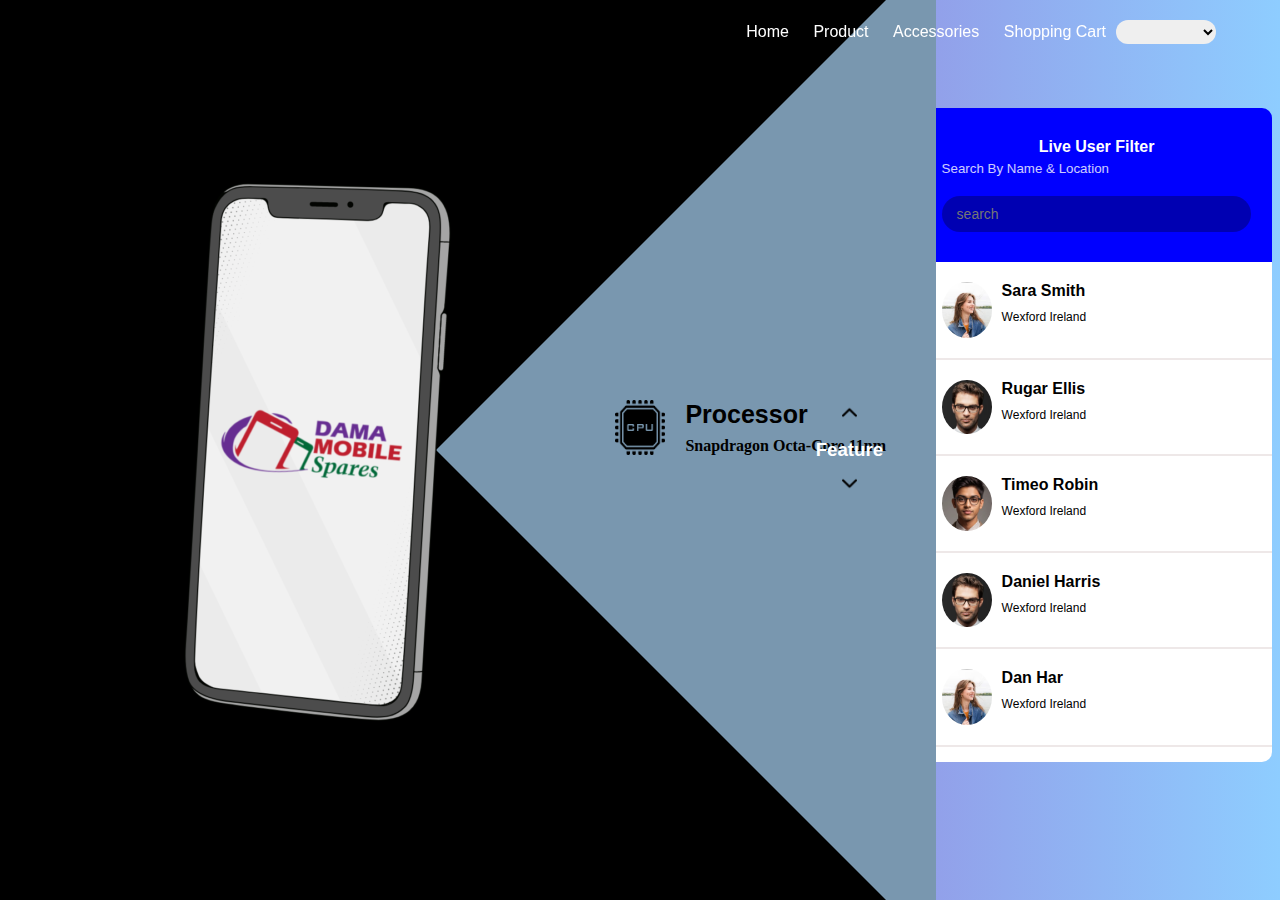
<file: index.html>
<!DOCTYPE html>
<html lang="en">
<head>
    <meta charset="UTF-8">
    <meta name="viewport" content="width=device-width, initial-scale=1.0">
    <title>Document</title>
    <link rel="stylesheet" href="style.css">
</head>
<body>
    <div class="maine">
        <nav>
            <div class="nav-link">
                <ul>
                    <li><a href="index.html">home</a></li>
                    <li><a href="phone.html">product</a></li>
                    <li><a href="acces.html">Accessories</a></li>
                    <li><a href="cart.html">shopping cart</a></li>
                </ul>
                 
    
            </div>
     <select>
                    <option></option>
                    <option>Brightness</option>
                    <option>Windows</option>
                    <option>App Store</option>
                    <option>History</option>
                    <option>Download</option>
                    <option>Close all</option>
                    <option>Select all</option>
   </select>
        </nav>
        <div class="information">
            <div class="over"></div>
           <img src="mobile.png" alt="" class="mobile">
            <div id="circle">
                <div class="feature one"><img src="cpu_78933.webp" alt="" width="200" height="200">
                    <div>
                        <h1>Processor</h1>
                        <p>snapdragon octa-core 11nm</p>
                    </div>
                </div>
                <div class="feature two"><img src="camera.png" alt="" width="200" height="200">
                    <div>
                        <h1>Camera</h1>
                        <p>12mp wide angle lens</p>
                    </div>
                </div>
                <div class="feature three"><img src="2.png" alt="" width="200" height="200">
                    <div>
                        <h1>Battery Life</h1>
                        <p>5000mAh 720hrs standby</p>
                    </div>
                </div>
                <div class="feature four"><img src="im.png" alt="" width="200" height="200" bgcolo="black" bord>
                    <div>
                        <h1>Display</h1>
                        <p>6.5" min-drop fullscreen</p>
                    </div>
                </div>
            </div>
        </div>
        <div class="controles">
            <img src="1.png" alt="" id="upbtn">
            <h3>Feature</h3>
            <img src="1.png" alt="" id="downbtn">
        </div>
        <div class="container">
            <header class="header">
                <h4 class="title">live user filter</h4>
                <small class="subtitle">Search by name & location</small>
                <input type="text" name="" id="filter" placeholder="search">
            </header>
            <ul id="result" class="user-list">
                <li>
                    <img src="b4.JPG" alt="" width="200" height="200">
                    <div class="user-info">
                        <h4>Sara Smith</h4>
                        <p>Wexford Ireland </p>
                    </div>
                </li>
                <li>
                    <img src="b3.JPG" alt="" width="200" height="200">
                    <div class="user-info">
                        <h4>Rugar Ellis</h4>
                        <p>Wexford Ireland </p>
                    </div>
                </li>
                <li>
                    <img src="b2.JPG" alt="" width="200" height="200">
                    <div class="user-info">
                        <h4>Timeo Robin</h4>
                        <p>Wexford Ireland </p>
                    </div>
                </li>
                <li>
                    <img src="b3.JPG" alt="" width="200" height="200">
                    <div class="user-info">
                        <h4>Daniel Harris</h4>
                        <p>Wexford Ireland </p>
                    </div>
                </li>
                <li>
                    <img src="b4.JPG" alt="" width="200" height="200">
                    <div class="user-info">
                        <h4>Dan Har</h4>
                        <p>Wexford Ireland </p>
                    </div>
                </li>
                <li>
                    <img src="b2.JPG" alt="" width="200" height="200">
                    <div class="user-info">
                        <h4>John Kell</h4>
                        <p>Wexford Ireland </p>
                    </div>
                </li>
                <li>
                    <img src="b4.JPG" alt="" width="200" height="200">
                    <div class="user-info">
                        <h4>Anne Harris</h4>
                        <p>Wexford Ireland </p>
                    </div>
                </li>
                <li>
                    <h3>Loading...</h3>
                </li>
            </ul>
        </div>
    </div>

    

    <script src="app.js"></script>
</body>
</html>
</file>
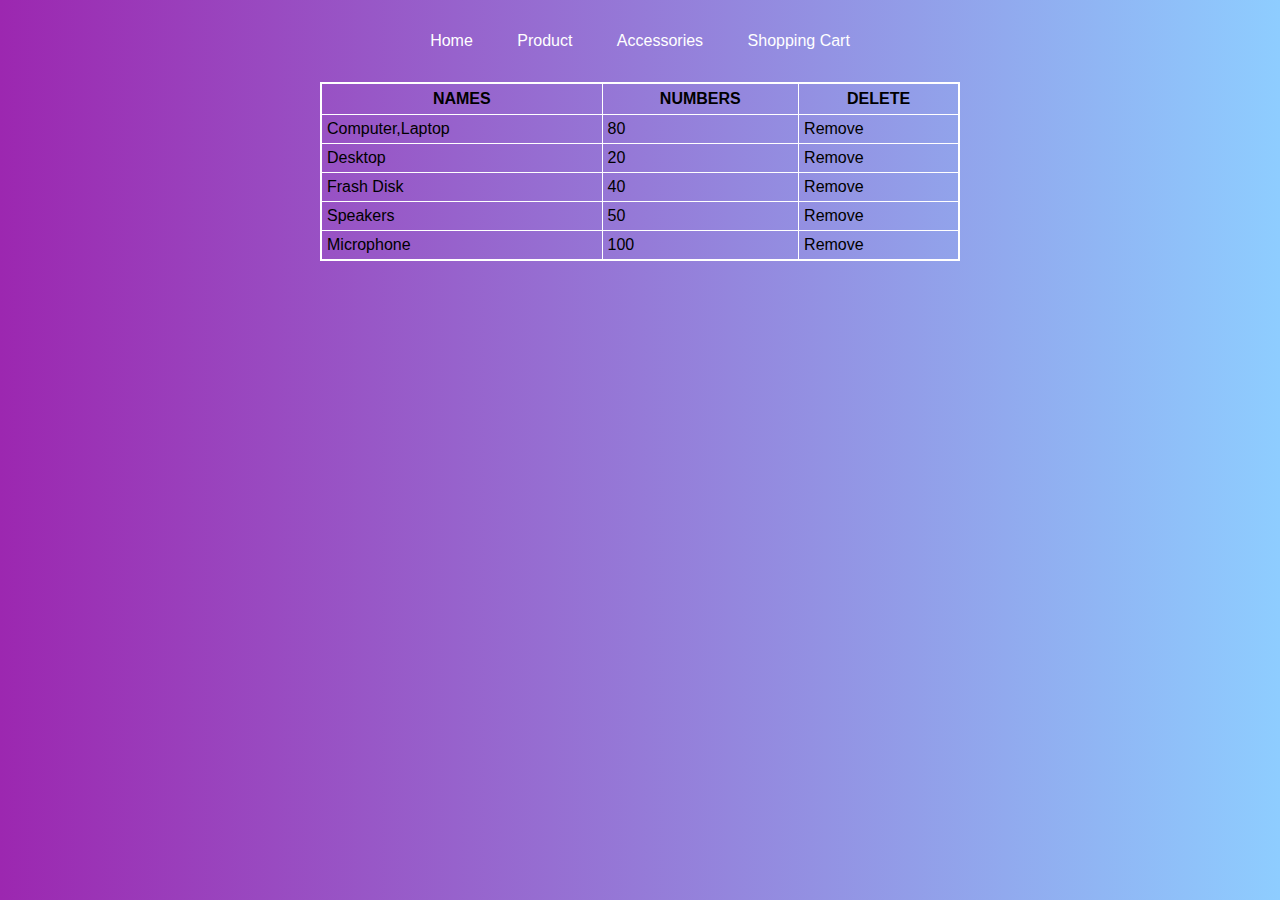
<file: acces.html>
<!DOCTYPE html>
<html lang="en">
<head>
    <meta charset="UTF-8">
    <meta name="viewport" content="width=device-width, initial-scale=1.0">
    <title>Document</title>
    <link rel="stylesheet" href="acces.css">
</head>
<body>
    <div class="main">
        <div class="nav-link">
                <ul>
                    <li><a href="index.html">home</a></li>
                    <li><a href="phone.html">product</a></li>
                    <li><a href="acces.html">Accessories</a></li>
                    <li><a href="cart.html"> shopping cart</a></li>
                </ul>
                 
    
            </div>
            <table id="table" border="1">
                <tr>

                <th>Names</th>
                <th>Numbers</th>
                <th>Delete</th>

                </tr>
                <tr>
                    
                    <td>Computer,laptop</td>
                    <td>80</td>
                    <td>remove</td>
                </tr>
                <tr>
                   
                    <td>Desktop</td>
                    <td>20</td>
                    <td>remove</td>
                </tr>
                <tr>
                    
                    <td>frash Disk</td>
                    <td>40</td>
                    <td>remove</td>
                </tr>
                <tr>
                    
                    <td>Speakers</td>
                    <td>50</td>
                    <td>remove</td>
                </tr>
                <tr>
                    
                    <td>microphone</td>
                    <td>100</td>
                    <td>remove</td>
                </tr>

            </table>

    </div>
    <script src="acces.js"></script>
</body>
</html>
</file>
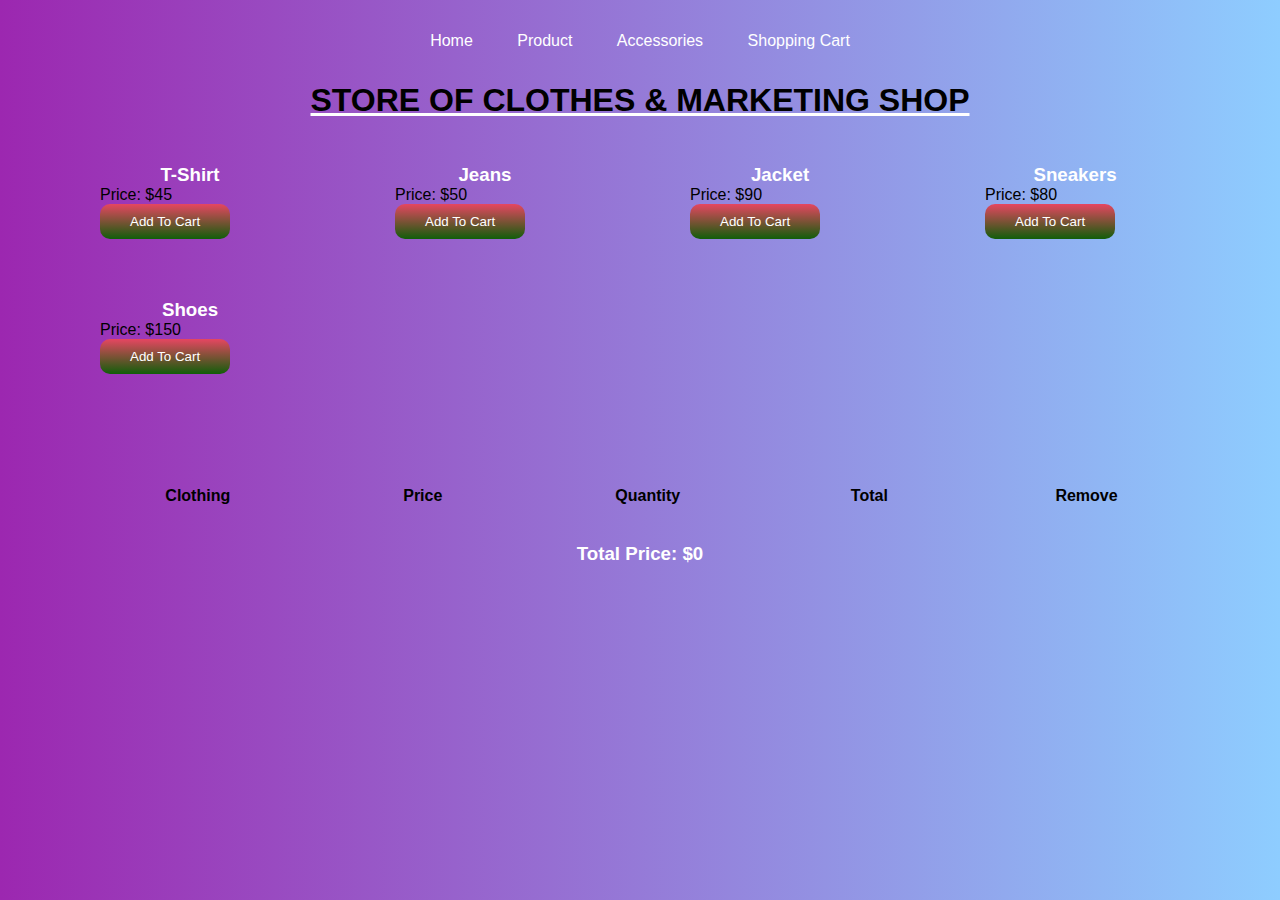
<file: cart.html>
<!DOCTYPE html>
<html lang="en">
<head>
    <meta charset="UTF-8">
    <meta name="viewport" content="width=device-width, initial-scale=1.0">
    <title>Document</title>
    <link rel="stylesheet" href="cart.css">
</head>
<body>
    <div class="main">
        <div class="nav-link">
                <ul>
                    <li><a href="index.html">home</a></li>
                    <li><a href="phone.html">product</a></li>
                    <li><a href="acces.html">Accessories</a></li>
                    <li><a href="cart.html"> shopping cart</a></li>
                </ul>
                 
    
            </div>

            
            <u><h1>Store of Clothes & marketing Shop</h1></u>

<div id="products"></div>
<div id="cart">
  <table>
    <thead>
      <tr>
        <th>Clothing</th>
        <th>Price</th>
        <th>Quantity</th>
        <th>Total</th>
        <th>Remove</th>
      </tr>
    </thead>
    <tbody id="cartItems"></tbody>
  </table>
  <h3 id="totalPrice">Total Price: $0</h3>
</div>

    </div>
    <script src="cart.js"></script>
</body>
</html>
</file>
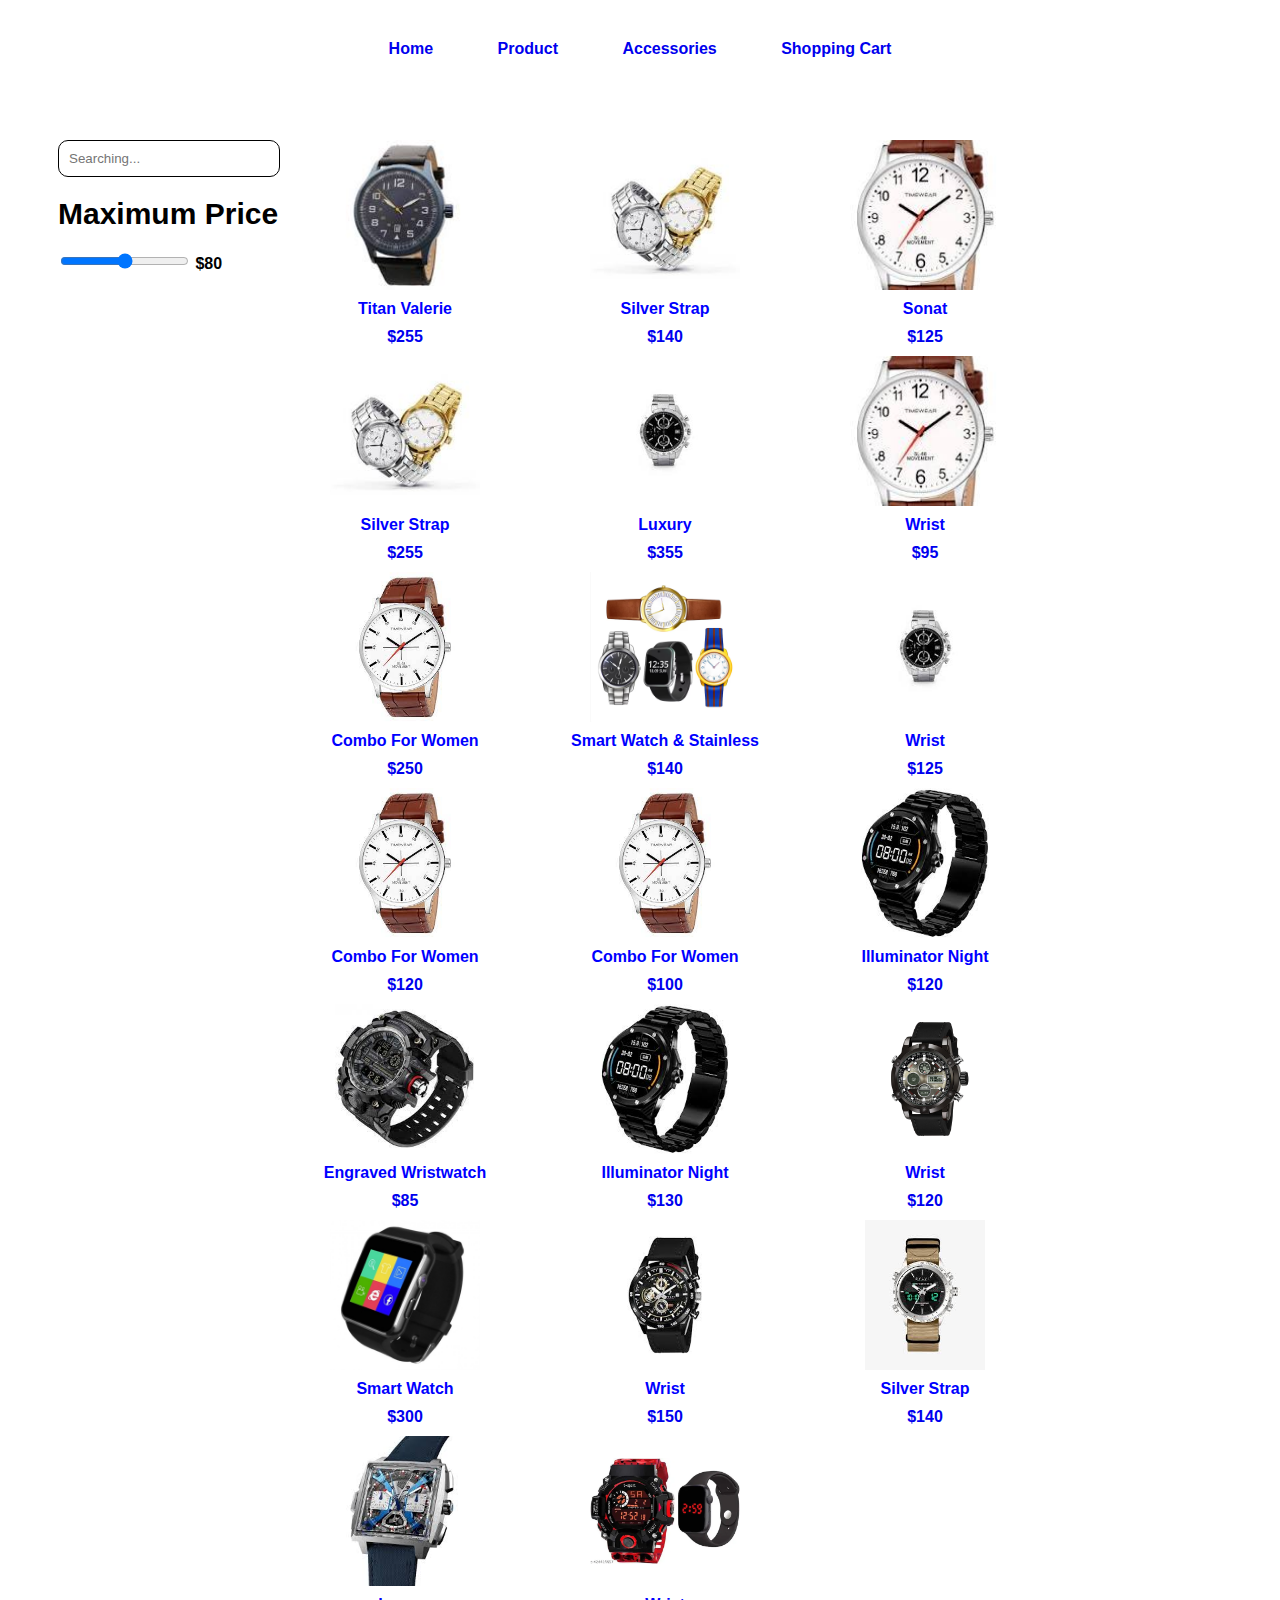
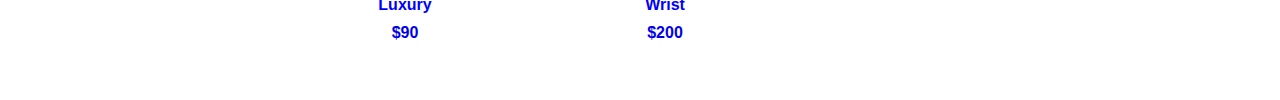
<file: phone.html>
<!DOCTYPE html>
<html lang="en">
<head>
    <meta charset="UTF-8">
    <meta name="viewport" content="width=device-width, initial-scale=1.0">
    <title>watch</title>
    <link rel="stylesheet" href="phone.css">
</head>
<body>
            <div class="nav-link">
                <a href="index.html">home</a>
                    <a href="phone.html">product</a>
                    <a href="acces.html">Accessories</a>
                    <a href="cart.html">shopping cart</a>
            </div>
<div class="container">
    
    <div class="leftmenu">
        <input type="text" name="" placeholder="Searching..." class="search">
        
        <h1>maximum price</h1>
        <div class="price">
            <input type="range" name="" class="pricerange">
            <span class="pricevalue">$80</span>
        </div>
    </div>
    <div class="content">
        <div class="products">
            <div class="product">
                <img src="watch1.jpeg" alt="">
                <span class="name">Titan Valerie</span>
                <span class="price"><a href="watch.html">$255</a></span>
            </div>
            <div class="product">
                <img src="watch3.jpeg" alt="">
                <span class="name">Silver Strap</span>
                <span class="price"><a href="watch.html">$140</a></span>
            </div>
            <div class="product">
                <img src="watch2.jpeg" alt="">
                <span class="name">Sonat</span>
                <span class="price"><a href="watch.html">$125</a></span>
            </div>
            <div class="product">
                <img src="watch3.jpeg" alt="">
                <span class="name">Silver Strap</span>
                <span class="price"><a href="watch.html">$255</a></span>
            </div>
            <div class="product">
                <img src="watch 8.jpeg" alt="">
                <span class="name">Luxury</span>
                <span class="price"><a href="watch.html">$355</a></span>
            </div>
            <div class="product">
                <img src="watch2.jpeg" alt="">
                <span class="name">Wrist</span>
                <span class="price"><a href="watch.html">$95</a></span>
            </div>
            <div class="product">
                <img src="watch7.jpeg" alt="">
                <span class="name">Combo For Women</span>
                <span class="price"><a href="watch.html">$250</a></span>
            </div>
            <div class="product">
                <img src="watch6.avif" alt="">
                <span class="name"> Smart Watch &  Stainless</span>
                <span class="price"><a href="watch.html">$140</a></span>
            </div>
            <div class="product">
                <img src="watch 8.jpeg" alt="">
                <span class="name">Wrist</span>
                <span class="price"><a href="watch.html">$125</a></span>
            </div>
            <div class="product">
                <img src="watch7.jpeg" alt="">
                <span class="name">Combo For Women</span>
                <span class="price"><a href="watch.html">$120</a></span>
            </div>
            <div class="product">
                <img src="watch7.jpeg" alt="">
                <span class="name">Combo For Women</span>
                <span class="price"><a href="watch.html">$100</a></span>
            </div>
            <div class="product">
                <img src="watch12.jpg" alt="">
                <span class="name">Illuminator Night</span>
                <span class="price"><a href="watch.html">$120</a></span>
            </div>
            <div class="product">
                <img src="watch14.jpg" alt="">
                <span class="name"> Engraved Wristwatch</span>
                <span class="price"><a href="watch.html">$85</a></span>
            </div>
            <div class="product">
                <img src="watch12.jpg" alt="">
                <span class="name">Illuminator Night</span>
                <span class="price"><a href="watch.html">$130</a></span>
            </div>
            <div class="product">
                <img src="watch9.webp" alt="">
                <span class="name">Wrist</span>
                <span class="price"><a href="watch.html">$120</a></span>
            </div>
            <div class="product">
                <img src="watch10.jpg" alt="">
                <span class="name"> Smart Watch</span>
                <span class="price"><a href="watch.html">$300</a></span>
            </div>
            <div class="product">
                <img src="watch11.jpg" alt="">
                <span class="name">Wrist</span>
                <span class="price"><a href="watch.html">$150</a></span>
            </div>
            <div class="product">
                <img src="watch13.jpg" alt="">
                <span class="name">Silver Strap</span>
                <span class="price"><a href="watch.html">$140</a></span>
            </div>
            <div class="product">
                <img src="watch16.jpg" alt="">
                <span class="name">Luxury </span>
                <span class="price"><a href="watch.html">$90</a></span>
            </div>
            <div class="product">
                <img src="watcy15.webp" alt="">
                <span class="name">Wrist</span>
                <span class="price"><a href="watch.html">$200</a></span>
            </div>
        </div>
    </div>
    
</div>
</body>
<script src="app.js"></script>
</html>
</file>
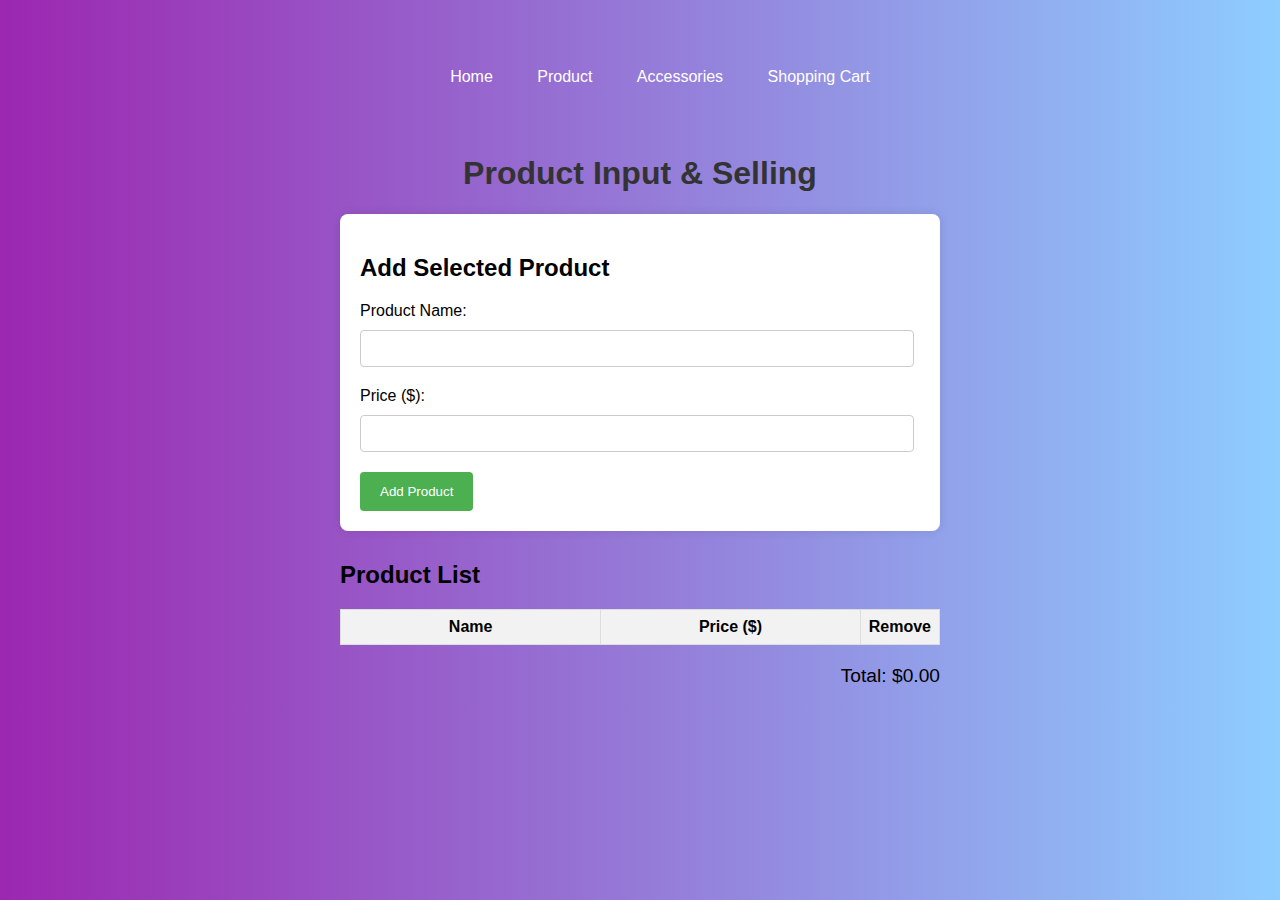
<file: watch.html>
<!DOCTYPE html>
<html lang="en">
<head>
<meta charset="UTF-8" />
<meta name="viewport" content="width=device-width, initial-scale=1.0" />
<title>Product Input & Selling</title>
<style>
  body {
    font-family: Arial, sans-serif;
     background: linear-gradient(to right, #9c27b0,#8ecdff);    
    margin: 0;
    padding: 20px;
  }
  .nav-link{
    flex: 1;
    text-align: center;
    padding: 2rem;
}
.nav-link ul li{
    list-style: none;
    display: inline-block;
    margin: 0 20px;
    text-transform: capitalize;

}
.nav-link ul li a{
    color: white;
    text-decoration: none;

}
.nav-link ul li a:hover{
    color: rgb(241, 2, 2);
}
  h1 {
    text-align: center;
    color: #333;
    text-transform: capitalize;
  }

  .container {
    max-width: 600px;
    margin: auto;
  }

  form {
    background-color: #fff;
    padding: 20px;
    border-radius: 8px;
    box-shadow: 0 0 10px rgba(0,0,0,0.1);
  }

  input[type="text"], input[type="number"] {
    width: 95%;
    padding: 10px;
    margin-top: 10px;
    margin-bottom: 20px;
    border: 1px solid #ccc;
    border-radius: 4px;
  }

  button {
    background-color: #4CAF50;
    padding: 12px 20px;
    border: none;
    border-radius: 4px;
    color: white;
    cursor: pointer;
    text-transform: capitalize;
  }

  button:hover {
   background: linear-gradient( blue,pink);
  }

  #productList {
    margin-top: 30px;
  }

  #productList table {
    width: 100%;
    border-collapse: collapse;
  }

  #productList th, #productList td {
    border: 1px solid #ddd;
    padding: 8px;
    width: 50%;
  }

  #productList th {
    background-color: #f2f2f2;
  }

  #totalSection {
    margin-top: 20px;
    font-size: 1.2em;
    text-align: right;
  }

  #sellButton {
    background-color: #008CBA;
    margin-top: 20px;
  }

  #sellButton:hover {
    background-color: #007bb5;
  }
</style>
</head>
<body>
    <div class="nav-link">
                <ul>
                    <li><a href="index.html">home</a></li>
                    <li><a href="phone.html">product</a></li>
                    <li><a href="acces.html">Accessories</a></li>
                    <li><a href="cart.html"> shopping cart</a></li>
                </ul>
                 
    
            </div>
<h1>Product Input & Selling</h1>
<div class="container">
  <form id="productForm">
    
    <h2>Add Selected Product</h2>
    <label for="productName">Product Name:</label>
    <input type="text" id="productName" required />

    <label for="productPrice">Price ($):</label>
    <input type="number" id="productPrice" required min="0" step="0.01" />

    <button type="submit">Add Product</button>
  </form>

  <div id="productList">
    <h2>Product List</h2>
    <table>
      <thead>
        <tr>
          <th>Name</th>
          <th>Price ($)</th>
          <th>Remove</th>
        </tr>
      </thead>
      <tbody id="productTableBody">
      </tbody>
    </table>
  </div>

  <div id="totalSection">
    Total: $<span id="totalAmount">0.00</span>
  </div>
</div>

<script>
  const productForm = document.getElementById('productForm');
  const productTableBody = document.getElementById('productTableBody');
  const totalAmountSpan = document.getElementById('totalAmount');
  const sellButton = document.getElementById('sellButton');

  let products = [];

  productForm.addEventListener('submit', function(e) {
    e.preventDefault();

    const name = document.getElementById('productName').value.trim();
    const price = parseFloat(document.getElementById('productPrice').value);

    if (name && !isNaN(price)) {
      const product = { id: Date.now(), name, price };
      products.push(product);
      addProductToTable(product);
      updateTotal();
      productForm.reset();
    }
  });

  function addProductToTable(product) {
    const row = document.createElement('tr');

    const nameCell = document.createElement('td');
    nameCell.innerText = product.name;

    const priceCell = document.createElement('td');
    priceCell.innerText = product.price.toFixed(2);

    const removeCell = document.createElement('td');
    const removeBtn = document.createElement('button');
    removeBtn.innerText = 'Remove';
    removeBtn.onclick = () => {
      var c = confirm(' Do You Want To Remove That');
      if(c === true){
      products = products.filter(items => items.id !== product.id);
      row.remove();
      updateTotal();
      }
    };
    removeCell.appendChild(removeBtn);

    row.appendChild(nameCell);
    row.appendChild(priceCell);
    row.appendChild(removeCell);

    productTableBody.appendChild(row);
  }
  function updateTotal() {
    const total = products.reduce((sum, p) => sum + p.price, 0);
    totalAmountSpan.innerText = total.toFixed(2);
  }
  total.reset();

</script>
</body>
</html>
</file>
<file: style.css>
*{
    margin: 0;
    padding: 0;
    font-family: sans-serif;
}
.maine{
    width: 100%;
    height: 100vh;
    position: relative;
    overflow: hidden;
    background: linear-gradient(to right, #9c27b0,#8ecdff);
    cursor: pointer;
    overflow-y: auto;
}
select{
    width: 100px;
    height: 1.5rem;
    border-radius: 30px;
    right: 20px;
    border: none;
}
nav{
    width: 90%;
    position: sticky;
    margin: 20px auto;
    z-index: 1;
    display: flex;
    align-items: center;
}
.nav-link{
    flex: 1;
    text-align: right;
}
.nav-link ul li{
    list-style: none;
    display: inline-block;
    margin: 0 10px;
    text-transform: capitalize;

}
.nav-link ul li a{
    color: white;
    text-decoration: none;

}
.nav-link ul li a:hover{
    color: black;
}
.information{
    width: 1000px;
    height: 1000px;
    position: absolute;
    top: 50%;
    left: -5%;
    transform: translateY(-50%);
}
#circle{
    width: 1000px;
    height: 1000px;
    position: absolute;
    top: 0;
    left: 0;
    border-radius: 50%;
    /* background: #ccc; */
    transform: rotate(0deg);
    transition: 1s;

}
.feature img{
    width: 50px;
    height: auto;
}
.feature{
    position: absolute;
    display: flex;
    color: rgb(0, 0, 0);
    cursor: pointer;
}
.feature div{
    margin-left: 20px;
    cursor: pointer;

}
.feature div p{
    margin-top: 8px;
    text-transform: capitalize;
    font-family: 'Times New Roman', Times, serif;
    font-weight: 900;
    cursor: pointer;

}
.one{
    top: 450px; 
    right: 50px;
}
.two{
    top: 150px; 
    right: 350px;
    transform: rotate(-90deg);
    
}
.three{
    bottom: 450px;
    left: 50px;
    transform: rotate(-180deg);
}
.four{
    bottom: 150px;
    right: 350px;
    transform: rotate(-270deg);
}
h1{
    font-size: 25px;
}
.mobile{
    width: 600px;
    top: 50%;
    left: 8%;
    position: absolute;
    transform: translateY(-50%);
    z-index: 1;
    cursor: grab;
}
.controles{
    position: absolute;
    right: 31%;
    top: 50%;
    transform: translateY(-50%);
    text-align: center;
}
.controles h3{
     margin: 15px 0;
     color: white;
}
#upbtn{
    width: 15px;
    cursor: pointer;
    transform: rotate(180deg);
    color: white;
}
#downbtn{
    width: 15px;
    cursor: pointer;
}
.over{
    width: 0;
    height: 0;
    border-top: 500px solid black;
    border-right: 500px solid  #7997af;
    border-left: 500px solid black;
    border-bottom: 500px solid black;
    position: absolute;
    left: 0;
    top: 0;
    color: black;
}
 .container{
    border-radius: 10px;
    box-shadow: 3px 3px 20px rgb(0, 0, 0 0.4);
    overflow: hidden;
    width: 350px;
    margin-left: 72%;
    margin-top: 4rem;

 }
 .title{
    margin: 0;
    text-align: center;
    text-transform: capitalize;
 }
 .subtitle{
    display: inline-block;
    margin: 5px 0 20px;
    opacity: 0.8;
    text-align: center;
    text-transform: capitalize;

 }
 .header{
    background-color: blue;
    color: white;
    padding: 30px 20px;
    
 }
 .header input{
    background-color: rgba(0, 0, 0,0.3);
    border: 0;
    border-radius: 50px;
    color: white;
    font-size: 14px;
    padding: 10px 15px;
    width: 90%;

 }
.header input:focus{
    outline: none;
    cursor: pointer;
}
.user-list{
    background-color: white;
    list-style-type: none;
    margin: 0;
    padding: 0;
    height: 500px;
    overflow-y: auto;
}
.user-list li{
    display: flex;
    padding: 20px;
}
.user-list img{
    border-radius: 50%;
    object-fit: cover;
    width: 50px;
    height: auto;
}
.user-list .user-info{
    margin-left: 10px;
}
.user-list .user-info h4{
    margin: 0 0 10px;
}
.user-list .user-info p{
    font-size: 12px;
    text-transform: capitalize;
}
.user-list li:not(:last-of-type){
    border-bottom: 2px solid rgb(238, 232, 232);
}
.user-list li.hide{
    display: none;

}
@media (max-width: 1108px) {
    .maine{
        width: 100%;
        height: 1000px;
      
    }
    .container{
        width: 80%;
        margin-left: 10%;
    }
    .mobile{
    width: 500px;
    top: 50%;
    left: 4%;
    cursor: grab;
    display: none;
}
.controles{
    position: absolute;
    right: 40%;
    top: 46%;
    transform: translateY(-50%);
    text-align: center;
    display: none;
}
.controles h3{
     margin: 15px 0;
     color: white;
     display: none;
}
.over{
    width: 0;
    height: 0;
    border-top: 400px solid black;
    border-right: 400px solid  #7997af;
    border-left: 400px solid black;
    border-bottom: 400px solid black;
    position: absolute;
    left: 0;
    top: 0;
    color: black;
    display: none;
}
.feature{
    position: absolute;
    display: flex;
    color: rgb(0, 0, 0);
    cursor: pointer;
    display: none;
}


}
</file>
<file: acces.css>
*{  
    margin: 0;
    padding: 0;
    box-sizing: border-box;
    font-family: sans-serif;
}
.main{
    width: 100%;
    height: 100vh;
    position: relative;
    overflow: hidden;
    background: linear-gradient(to right, #9c27b0,#8ecdff);
    cursor: pointer;
}

.nav-link{
    flex: 1;
    text-align: center;
    padding: 2rem;
}
.nav-link ul li{
    list-style: none;
    display: inline-block;
    margin: 0 20px;
    text-transform: capitalize;

}
.nav-link ul li a{
    color: white;
    text-decoration: none;

}
.nav-link ul li a:hover{
    color: rgb(241, 2, 2);
}
table{
    width: 50%;
    margin-left: 25%;
    border-collapse: collapse;
    border: 2px solid white;
}
  tr th{
    padding: 6px;
    text-transform: uppercase;
}
tr td {
padding: 5px;
text-transform: capitalize;
align-items: center;
}
</file>
<file: cart.css>
*{  
    margin: 0;
    padding: 0;
    box-sizing: border-box;
    font-family: sans-serif;
}
.main{
    width: 100%;
    height: 100vh;
    position: relative;
    overflow: hidden;
    background: linear-gradient(to right, #9c27b0,#8ecdff);
    cursor: pointer;
    overflow-y: auto;
    overflow-x: auto;
}

.nav-link{
    flex: 1;
    text-align: center;
    padding: 2rem;
}
.nav-link ul li{
    list-style: none;
    display: inline-block;
    margin: 0 20px;
    text-transform: capitalize;

}
.nav-link ul li a{
    color: white;
    text-decoration: none;

}
.nav-link ul li a:hover{
    color: black;
}

h1{
    text-align: center;
    text-transform: uppercase;
    color: black;
}
u{
    color: white;
}
h3{
    text-align: center;
    margin-top: 30px;
    color: white;
}
.product { 
    border: none;
     padding: 10px;
     margin: 5px;
     display: inline-block;
     width: 200px;
     margin-left: 90px;
     }

  #cart{ 
    margin-top: 90px;
 }
  table { 
    width: 90%;
    border-collapse: collapse;
    margin-left: 5%;
}
  th, td {
    border: none;
    padding: 8px;
    text-align: center;
}
button{
    padding: 10px 30px;
    border-radius: 10px;
    border: none;
    cursor: pointer;
     background: linear-gradient(rgb(230, 70, 97), rgb(17, 94, 10));
     color: white;
     text-transform: capitalize;
}
button:hover{
     background: linear-gradient( blue,pink);
}
@media screen and (max-width: 980px) {
    h1{
        font-size: 17px;
        text-transform: capitalize;
    }
     th, td{
        border: 1px solid black;

    }
    table{
        margin-left: 5%;
        width: 90%;
        height: auto;
    }
    
}
</file>
<file: phone.css>
body{
    font-weight: 900;
    font-family: sans-serif;
    cursor: pointer;
    /* background: linear-gradient(to right, #9c27b0,#8ecdff); */
}

.nav-link{
    flex: 4;
    text-align: center;
    padding: 2rem;
}
a{
    text-decoration: none;
    text-transform: capitalize;
    margin: 30px;
    font-family: 200;
}

.container{
    display: flex;
    padding: 50px;
}
.contant{
    flex: 4;
}
.search{
    padding: 10px;
    width: 200px;
    border: 1px solid black;
    border-radius: 10px;
    cursor: pointer;
}
h1{
    font-size: 30px;
    text-transform: capitalize;
}
.products{
    display: flex;
    flex-wrap: wrap;
    gap: 10px;
    cursor: pointer;
}
.product{
    width: 250px;
    display: flex;
    flex-direction: column;
    font-weight: 900;
    gap: 10px;
    align-items: center;
    cursor: pointer;
    color: blue;
}
img{
    width: 150px;
    object-fit: contain;
    height: 150px;
    cursor: pointer;
}
.product:hover{
    transition: 1s;
    transform: scale(1.2);
    cursor: zoom-out;
     /* rotate: calc(15120deg); */
    /* transform: rotate(2deg) scale(1.2); */
}
</file>
